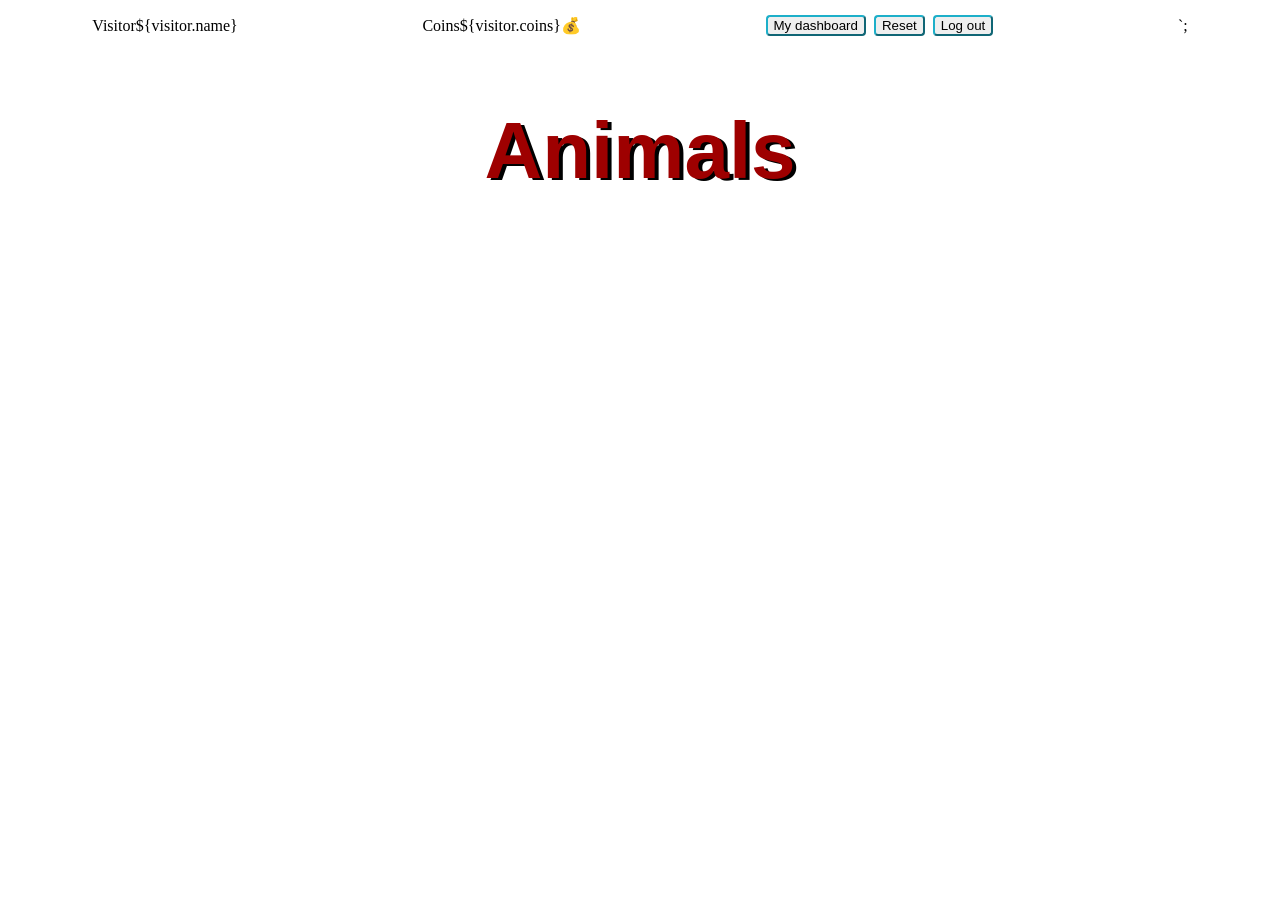
<file: Matala_Zoo/animals/animal.html>
<!DOCTYPE html>
<html lang="en">
  <head>
    <meta charset="UTF-8" />
    <meta http-equiv="X-UA-Compatible" content="IE=edge" />
    <meta name="viewport" content="width=device-width, initial-scale=1.0" />
    <title>Animal</title>
    <script src="./main.js"></script>
    <link rel="stylesheet" href="animal.css" />
  </head>
  <body>
    <nav>
      <div class="div">
        <p class="card-text">Visitor</p>
        <p class="card-text">${visitor.name}</p>
      </div>
      <div class="div">
        <p class="card-text">Coins</p>
        <p class="card-text">${visitor.coins}&#128176;</p>
      </div>
      <div class="buttons">
        <button id="btn-my-deshboard">My dashboard</button>
        <button id="btn-Reset">Reset</button>
        <button id="btn-log-out">Log out</button>
      </div>
      `;
    </nav>
    <div id="all_page">
      <h1>Animals</h1>
      <div id="currentAnimal"></div>
      <div id="image">
        <!-- show here the animal image -->
      </div>
    </div>
    <div id="related-animals"></div>
    <script src="./animal.js"></script>
  </body>
</html>
</file>
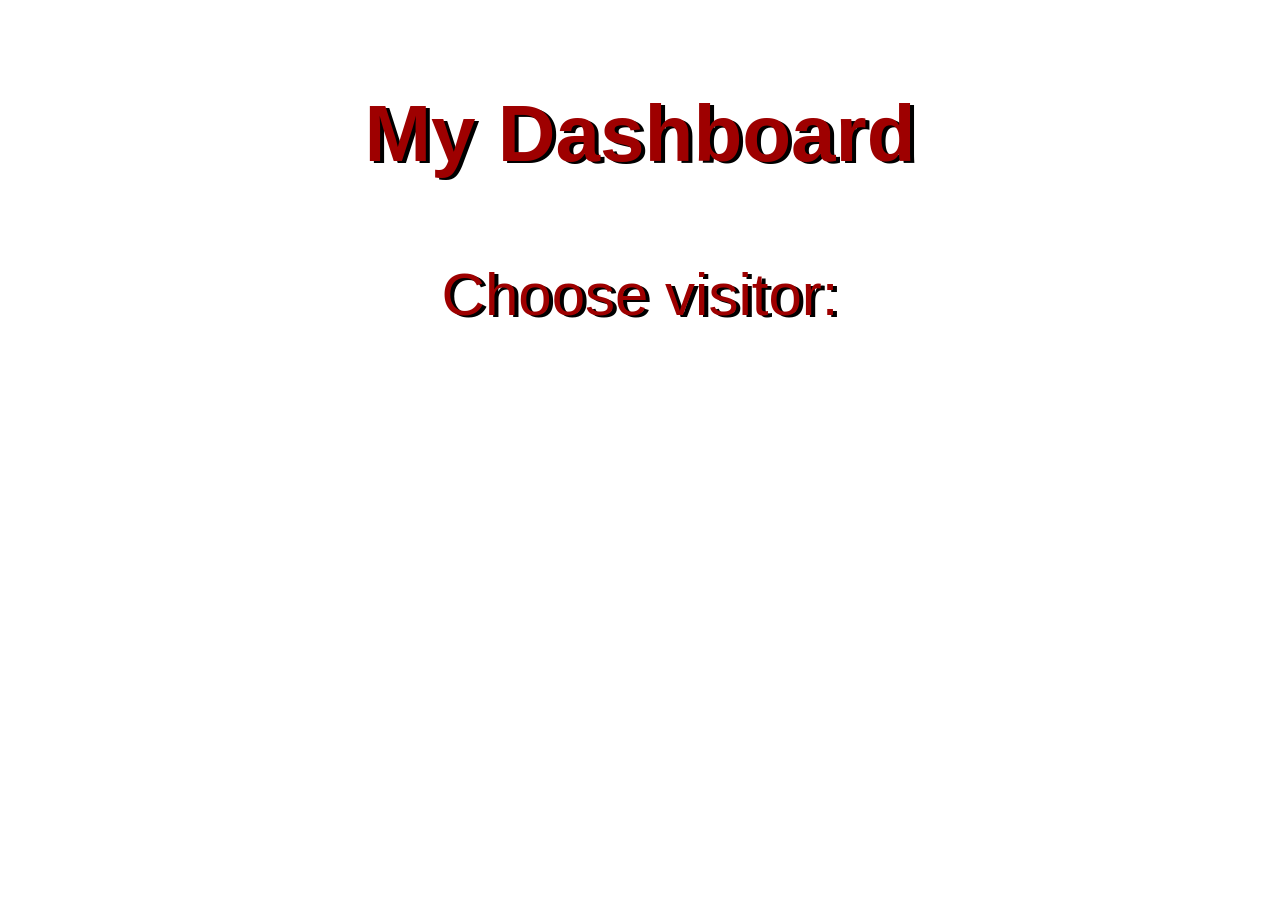
<file: Matala_Zoo/animals/dashboard.html>
<!DOCTYPE html>
<html lang="en">
  <head>
    <meta charset="UTF-8" />
    <meta http-equiv="X-UA-Compatible" content="IE=edge" />
    <meta name="viewport" content="width=device-width, initial-scale=1.0" />
    <title>Dashboard</title>
    <script src="./main.js"></script>
    <link rel="stylesheet" href="dashboard.css" />
  </head>
  <body>
    <div id="all_page">
      <h3>My Dashboard</h3>
      <div id="choose-visitor">Choose visitor:</div>
      <div id="visited-animals"></div>
      <div id="feeded-animals"></div>
      <div id="favorite-animal"></div>
    </div>
    <script src="./dashboard.js"></script>
  </body>
</html>
</file>
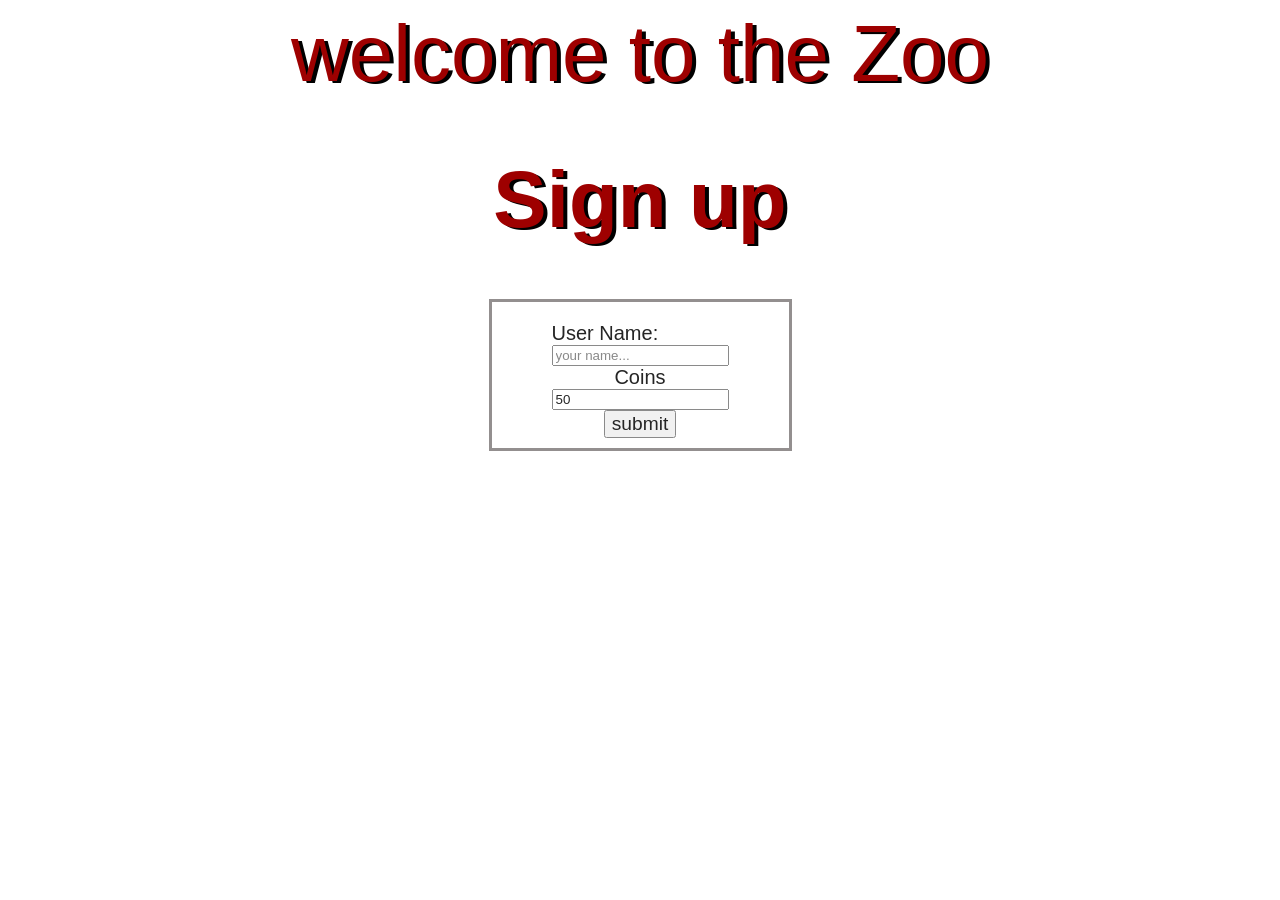
<file: Matala_Zoo/animals/signup.html>
<!DOCTYPE html>
<html lang="en">
  <head>
    <meta charset="UTF-8" />
    <meta http-equiv="X-UA-Compatible" content="IE=edge" />
    <meta name="viewport" content="width=device-width, initial-scale=1.0" />
    <title>Signup</title>
    <script src="./main.js"></script>
    <link rel="stylesheet" href="signup.css" />
  </head>
  <body>
    <div id="all_page">
      <div id="welcome">welcome to the Zoo</div>
      <div>
        <h1>Sign up</h1>
      </div>
      <form action="" id="create-visitor-form">
        <div>
          <label for="name">User Name:</label><br />
          <input
            type="text"
            id="name"
            name="name"
            placeholder="your name..."
            required
          />
        </div>
        <label for="coins">Coins</label>
        <input type="text" id="name" name="name" value="50" />
        <input type="submit" value="submit" id="submit_" />
      </form>
      <!-- צרו טופס יצירת אורח חדש -->
      <!-- לאחר יצירה, הוסיפו אותו למערך האורחים ושמרו את מערך האורחים המעודכן בלוקל סטורג' -->
      <!-- עברו לעמוד התחברות כדי לבחור את האורח שאיתו תכנסו לגן החיות -->
      <!-- ממשו את הלוגיקה של היצירה, בפונקציה שהוגדרה מראש בקובץ signup.js -->
      <dialog class="user-dialog" id="user-dialog">
        <h2>ERORR...</h2>
        <p>this user exist :(</p>
        <button class="button-close-dialog">close dialog</button>
      </dialog>
    </div>
    <script src="./signup.js"></script>
  </body>
</html>
</file>
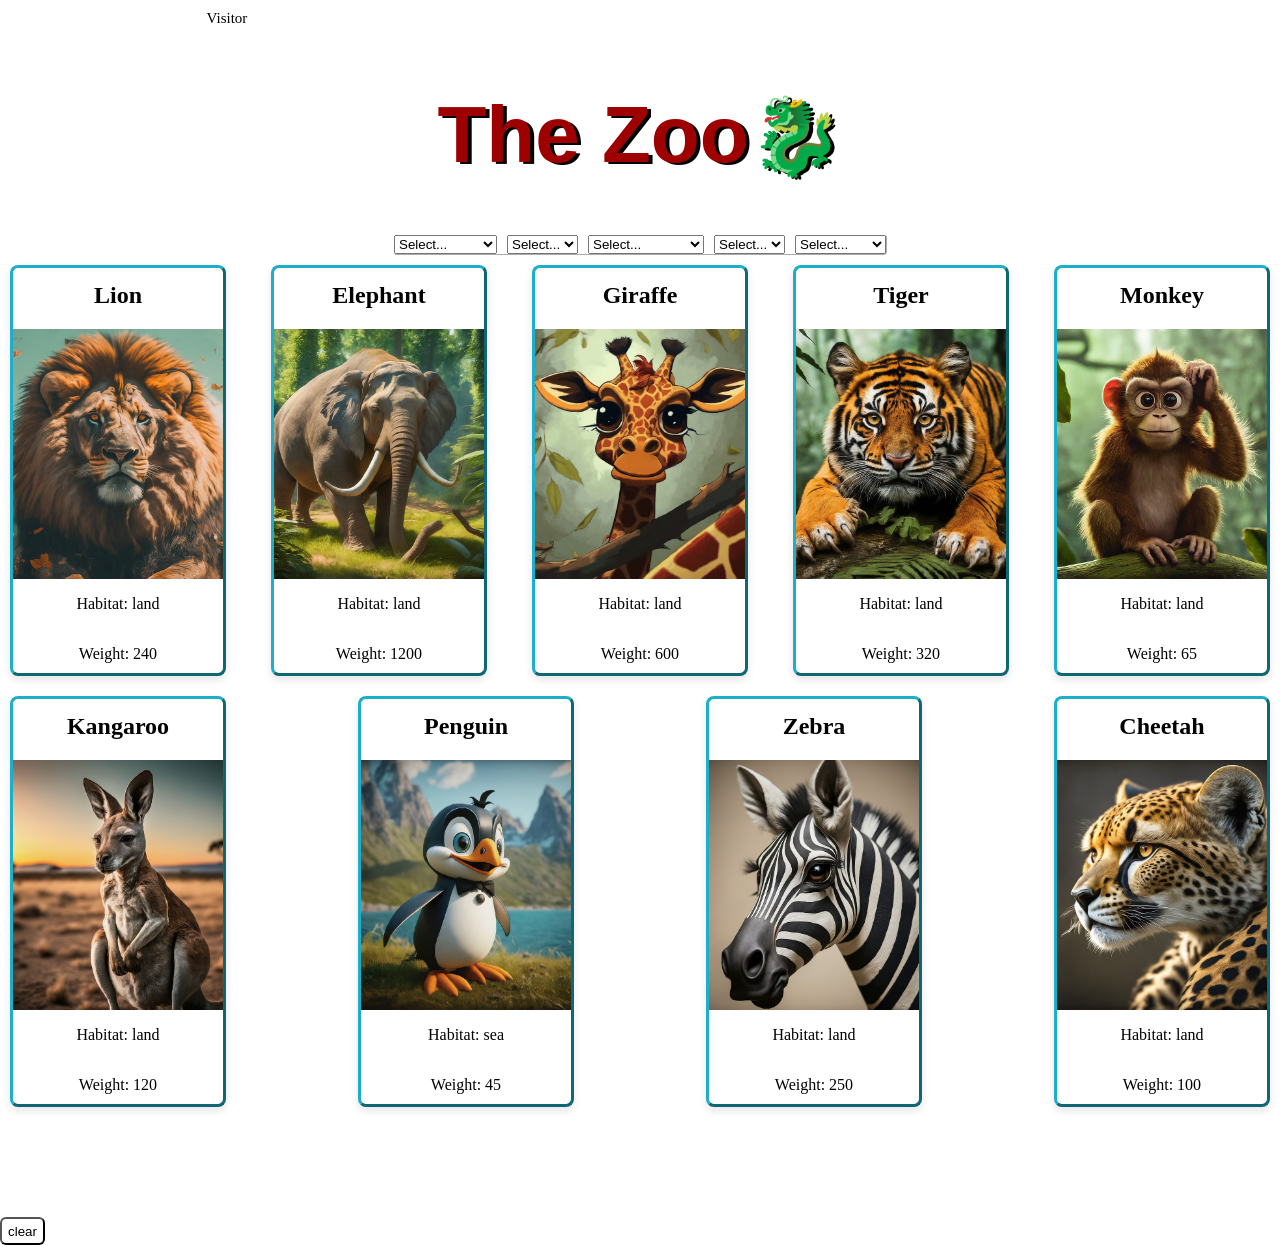
<file: Matala_Zoo/animals/zoo.html>
<!DOCTYPE html>
<html lang="en">
  <head>
    <meta charset="UTF-8" />
    <meta http-equiv="X-UA-Compatible" content="IE=edge" />
    <meta name="viewport" content="width=device-width, initial-scale=1.0" />
    <title>Zoo</title>
    <script src="./main.js"></script>
    <script src="login.js"></script>
    <link rel="stylesheet" href="zoo.css" />
    <nav>
      <div><span style="font-size: 15px">Visitor</span></div>
      <div></div>
      <div></div>
    </nav>
  </head>
  <body >
    <div id="all_page">
      <h1>The Zoo<span style="font-size: 75px">&#128009;</span></h1>
      <div id="filter-container"> </div>
        <!-- <input type = radio name="predator-type" id="predRadio"> </input>
        <label for="predRadio" > Predators  </label>
        <input type = radio name="predator-type" id="nonpredRadio"> </input> -->
      <div id="all-buttons">
      <select id="predetor-selector" oninput="setFilter('isPredator', value)">
        <option value="">Select...</option>
        <option value="true">Predator</option>
        <option value="false">Non-Predator</option>
      </select>
      
      <select id="color-selector" oninput="setFilter('color', value)" >
        <option value="">Select...</option>
      </select>
      
      <select id="weight-selector" oninput="setFilter(`weight`, this.value)">
        <option value="">Select...</option>
        <option value="100"> 100</option>
        <option value="1200">More than 1000</option>
      </select>
      <select id="height-selector" oninput="setFilter(`height`, this.value)">
        <option value="">Select...</option>
        <option value="120"> 100</option>
        <option value="200">200</option>
      </select>
      <select id="habitat-selector" oninput="setFilter(`habitat`, this.value)">
        <option value="">Select...</option>
        <option value="land"> land animal </option>
        <option value="sea">sea animal</option>
      </select>
      </div>
      <div id="animal-cards" style="
      display: flex;
      flex-wrap: wrap; 
      justify-content: space-between" >
    </div>
      <div id="all-inputs">
        </div>
          <!-- <label for="land">land</label>
          <input type="radio" id="land" name="Habitat" />
          <label for="sea">sea</label>
          <input type="radio" id="sea" name="Habitat" placeholder="Search" /> -->
    
        </div>
        <div>
    
        </div>
      </div>
      <button id="button-clear">clear</button>
    </div></div>
    <script src="zoo.js"></script>
  </body>
</html>
</file>
<file: Matala_Zoo/animals/animal.css>
body {
  background-image: url("https://www.ibackdrop.com/cdn/shop/products/ChildrenCartoonZooBackgroundPhotoBackdropforBabyShowerIBD-19887.jpg?v=1605693141");
  margin: 0;
  padding: 0;

  background-size: cover;
  background-position: center;
}
nav {
  display: flex;
  background-color: white;
  align-items: center;
  align-content: center;
  flex-direction: row;
  align-items: center;
  justify-content: space-around;
}

.current-animal-card {
  width: 200px;
  border: 1px solid #ccc;
  border-radius: 8px;
  overflow: hidden;
  margin: 10px;
  box-shadow: 0 4px 8px rgba(0, 0, 0, 0.1);
  background-color: #fff;
  background-clip: border-box;
  border-style: outset;
  border-width: 3px;
  border-color: #1dafc9;
  padding: 5px;
  align-items: center;
  display: flex;
  flex-direction: column;
  justify-content: center;
}

#nav-bar {
  display: flex;
  flex-direction: row;
  align-items: center;
  background-color: #fff;
  flex: 100%;
  gap: 10px;
  margin-top: -10px;
  /* margin-top: 0px; */
  margin-right: -12px;
  margin-left: -8px;
  padding-left: 10px;
  border-style: outset;
  border-width: 1px;
  border-color: #fff;
  border-radius: 4px;
  justify-content: space-around;
}

.buttons {
  gap: 8px;
}

button {
  border-style: outset;
  border-width: 2px;
  border-color: #1dafc9;
  border-radius: 4px;
}

div {
  display: flex;
  flex-direction: row;
  align-items: center;
}

#all_page {
  display: flex;
  flex-direction: column;
  align-items: center;
  /* justify-items: center; */
}

h1 {
  font-size: 80px;
  font-family: sans-serif;
  color: rgb(158, 0, 0);
  /* color: #FF5722; <option>*/
  text-shadow: 4px 2px rgb(0 0 0 / 67);
}
</file>
<file: Matala_Zoo/animals/dashboard.css>
body {
  background-image: url("https://www.ibackdrop.com/cdn/shop/products/ChildrenCartoonZooBackgroundPhotoBackdropforBabyShowerIBD-19887.jpg?v=1605693141");
}

#nav-bar {
  display: flex;
  flex-direction: row;
  align-items: center;
  background-color: #fff;
  flex: 100%;
  gap: 10px;
  margin-top: -10px;
  /* margin-top: 0px; */
  margin-right: -12px;
  margin-left: -8px;
  padding-left: 10px;
  border-style: outset;
  border-width: 1px;
  border-color: #fff;
  border-radius: 4px;
  justify-content: space-around;
}

.buttons {
  gap: 8px;
}

button {
  border-style: outset;
  border-width: 2px;
  border-color: #1dafc9;
  border-radius: 4px;
}

div {
  display: flex;
  flex-direction: row;
  align-items: center;
}

#all_page {
  display: flex;
  flex-direction: column;
  align-items: center;
}

#choose-visitor {
  font-size: 60px;
  font-family: sans-serif;
  color: rgb(158, 0, 0);
  text-shadow: 4px 2px rgb(0 0 0 / 67);
}

h3 {
  font-size: 80px;
  font-family: sans-serif;
  color: rgb(158, 0, 0);
  text-shadow: 4px 2px rgb(0 0 0 / 67);
}
</file>
<file: Matala_Zoo/animals/signup.css>
body {
  background-image: url("https://www.ibackdrop.com/cdn/shop/products/ChildrenCartoonZooBackgroundPhotoBackdropforBabyShowerIBD-19887.jpg?v=1605693141");
}

#all_page {
  display: flex;
  flex-direction: column;
  align-items: center;
}

#welcome {
  font-size: 80px;
  font-family: sans-serif;
  color: rgb(158, 0, 0);
  text-shadow: 4px 2px rgb(0 0 0 / 67);
}

h1 {
  font-size: 80px;
  font-family: sans-serif;
  color: rgb(158, 0, 0);
  text-shadow: 4px 2px rgb(0 0 0 / 67);
}

label {
  font-size: 20px;
  font-family: sans-serif;
  color: black;
}

#submit_ {
  font-size: larger;
  color: black;
}

form {
  border: solid #817c7c;
  padding: 10px;
  background-color: #ffffffc4;
  opacity: 85%;
  margin-left: 300px;
  margin-right: 300px;
  display: flex;
  flex-direction: column;
  align-items: center;
  padding-top: 20px;
  padding-right: 60px;
  padding-left: 60px;
}

#user-dialog {
  margin-top: -380px;
  padding: 4%;
}
</file>
<file: Matala_Zoo/animals/zoo.css>
body {
  background-image: url("https://www.ibackdrop.com/cdn/shop/products/ChildrenCartoonZooBackgroundPhotoBackdropforBabyShowerIBD-19887.jpg?v=1605693141");
  margin: 0;
  padding: 0;

  background-size: cover;
  background-position: center;
}

nav {
  background-color: white;
  display: flex;
  flex-direction: row;
  justify-content: space-around;
  align-items: center;
  height: 35px;
  border-radius: 6px;
}

#all-buttons {
  display: flex;
  flex-direction: row;
  align-items: center;
  background-color: #fff;
  flex: 100%;
  gap: 10px;
  border-style: outset;
  border-width: 1px;
  border-color: #fff;
  border-radius: 4px;
  justify-content: space-around;
}

input {
  border-radius: 6px;
  height: 25px;
}

#button-clear {
  background-color: white;
  border-radius: 6px;
  height: 28px;
  margin-top: 20px;
}

#all_page {
  display: flex;
  flex-direction: column;
  align-items: center;
}

#all-inputs {
  display: flex;
  flex-direction: row;
  align-items: center;
  flex-wrap: wrap;
  justify-content: space-around;
  gap: 15px;
  width: 700px;
  height: 80px;
}

h1 {
  font-size: 80px;
  font-family: sans-serif;
  color: rgb(158, 0, 0);
  /* color: #FF5722; <option>*/
  text-shadow: 4px 2px rgb(0 0 0 / 67);
}

.animal-card {
  width: 200px;
  border: 1px solid #ccc;
  border-radius: 8px;
  overflow: hidden;
  margin: 10px;
  box-shadow: 0 4px 8px rgba(0, 0, 0, 0.1);
  background-color: #fff;
  background-clip: border-box;
  border-style: outset;
  border-width: 3px;
  border-color: #1dafc9;
  padding: 5px;
  align-items: center;
  display: flex;
  flex-direction: column;
  height: 395px;
  justify-content: center;
}

.animal-card .card-body {
  padding: 10px;
}

.animal-card .card-text {
  font-size: 14px;
  margin-bottom: 8px;
}

.animal-card .card-text:last-child {
  margin-bottom: 0;
}
</file>
